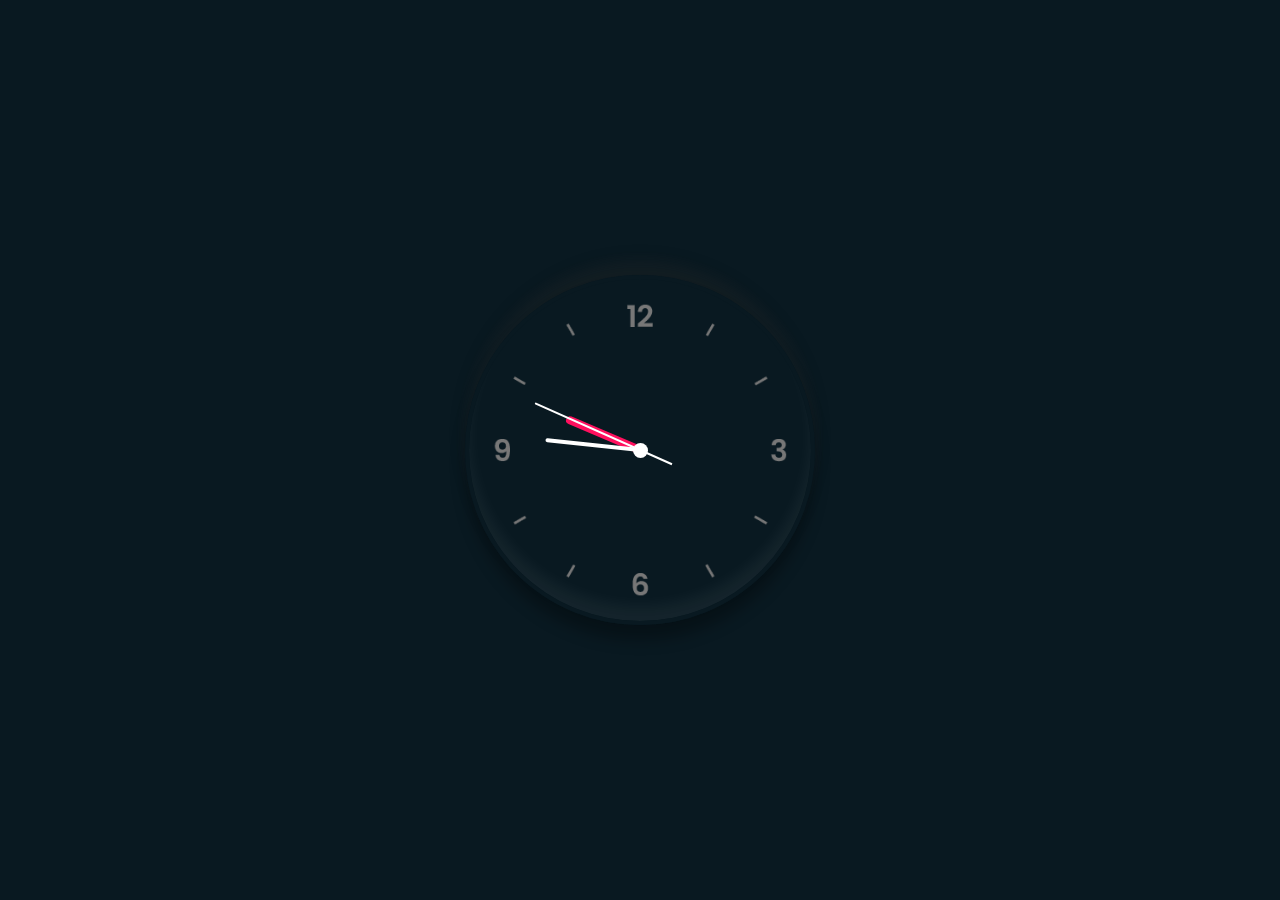
<file: Analog Clock/index.html>
<!DOCTYPE html>
<html lang="en">
<head>
    <title>Analog Clock</title>
    <link rel="stylesheet" href="style.css">
</head>
<body>
    <div class="clock">
        <div class="hour">
            <div class="hr" id="hr"></div>
        </div>
        <div class="min">
            <div class="mn" id="mn"></div>
        </div>
        <div class="sec">
            <div class="sc" id="sc"></div>
        </div>
    </div>
    <script type="text/javascript">
        const deg = 6;
        const hr = document.querySelector('#hr');
        const mn = document.querySelector('#mn');
        const sc = document.querySelector('#sc');

        setInterval(() =>{
            let date = new Date();
            let hh = date.getHours()*30;
            let mm = date.getMinutes()*deg;
            let ss = date.getSeconds()*deg;

            hr.style.transform = `rotateZ(${(hh)+(mm/12)}deg)`;
            mn.style.transform = `rotateZ(${(mm)}deg)`;
            sc.style.transform = `rotateZ(${(ss)}deg)`;
        })      
    </script>
</body>
</html>
</file>
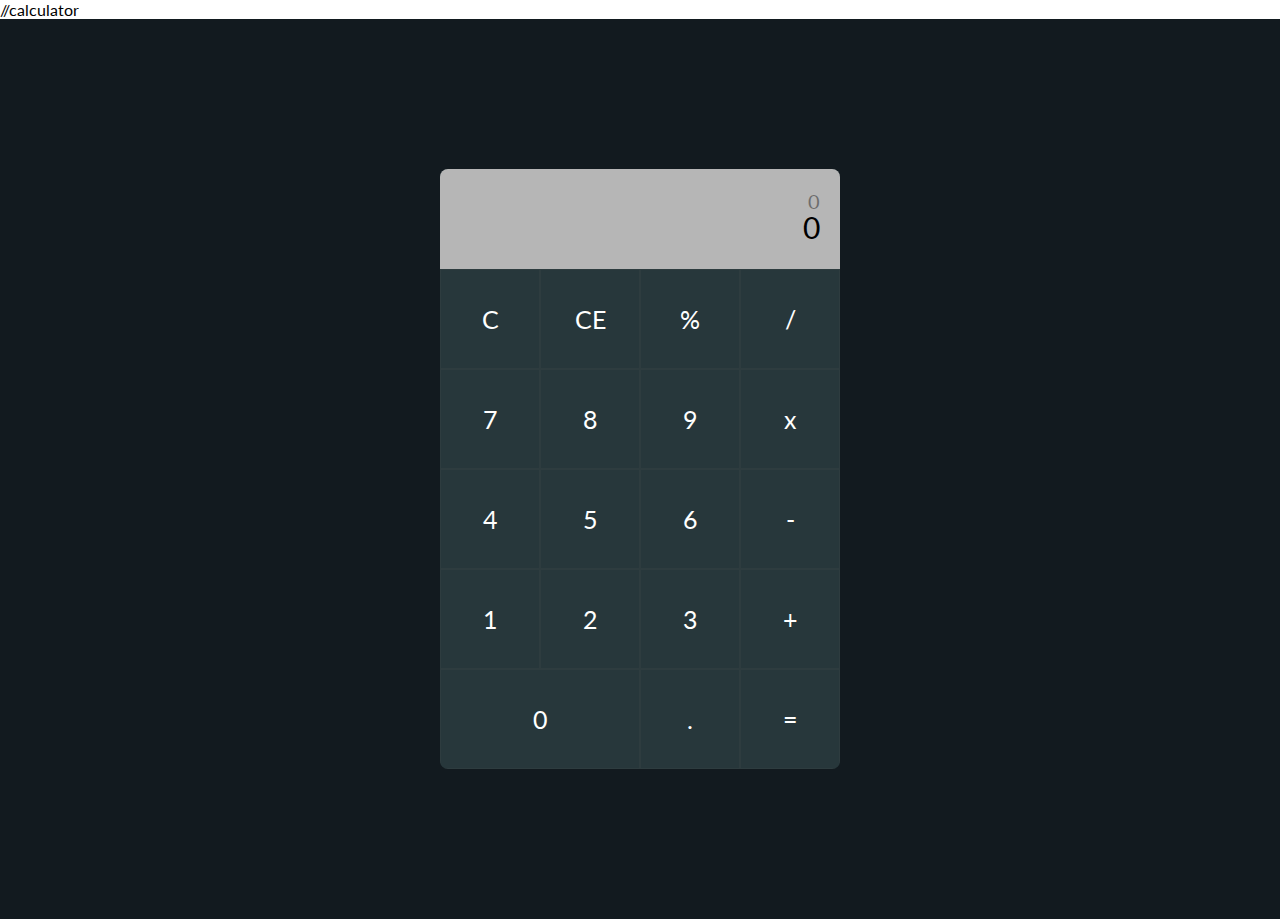
<file: Calculator/index.html>
//calculator
<!DOCTYPE html>
<html lang="en">
<head>
    <meta charset="UTF-8">
    <meta name="viewport" content="width=<device-width>, initial-scale=1.0">
    <title>Calculator</title>
    <link rel="stylesheet" href="css/calculator.css">
</head>
<body>
    <section>
        <div class="container">
            <div class="display">
                <div class="display-1">0</div>
                <div class="display-2">0</div>
                <div class="temp-result"></div>
            </div>
            <div class="all-button">
                <div class="button all-clear">C</div>
                <div class="button last-entity-clear">CE</div>
                <div class="button operation">%</div>
                <div class="button operation">/</div>
                <div class="button number">7</div>
                <div class="button number">8</div>
                <div class="button number">9</div> 
                <div class="button operation">x</div>
                <div class="button number">4</div>
                <div class="button number">5</div>
                <div class="button number">6</div>
                <div class="button operation">-</div>
                <div class="button number">1</div>
                <div class="button number">2</div>
                <div class="button number">3</div>
                <div class="button operation">+</div>
                <div class="button btn-0 number">0</div>
                <div class="button number">.</div>
                <div class="button equal">=</div>
            </div>
        </div>
    </section>
    <script src="js/calculator.js"></script>
</body>
</html>
</file>
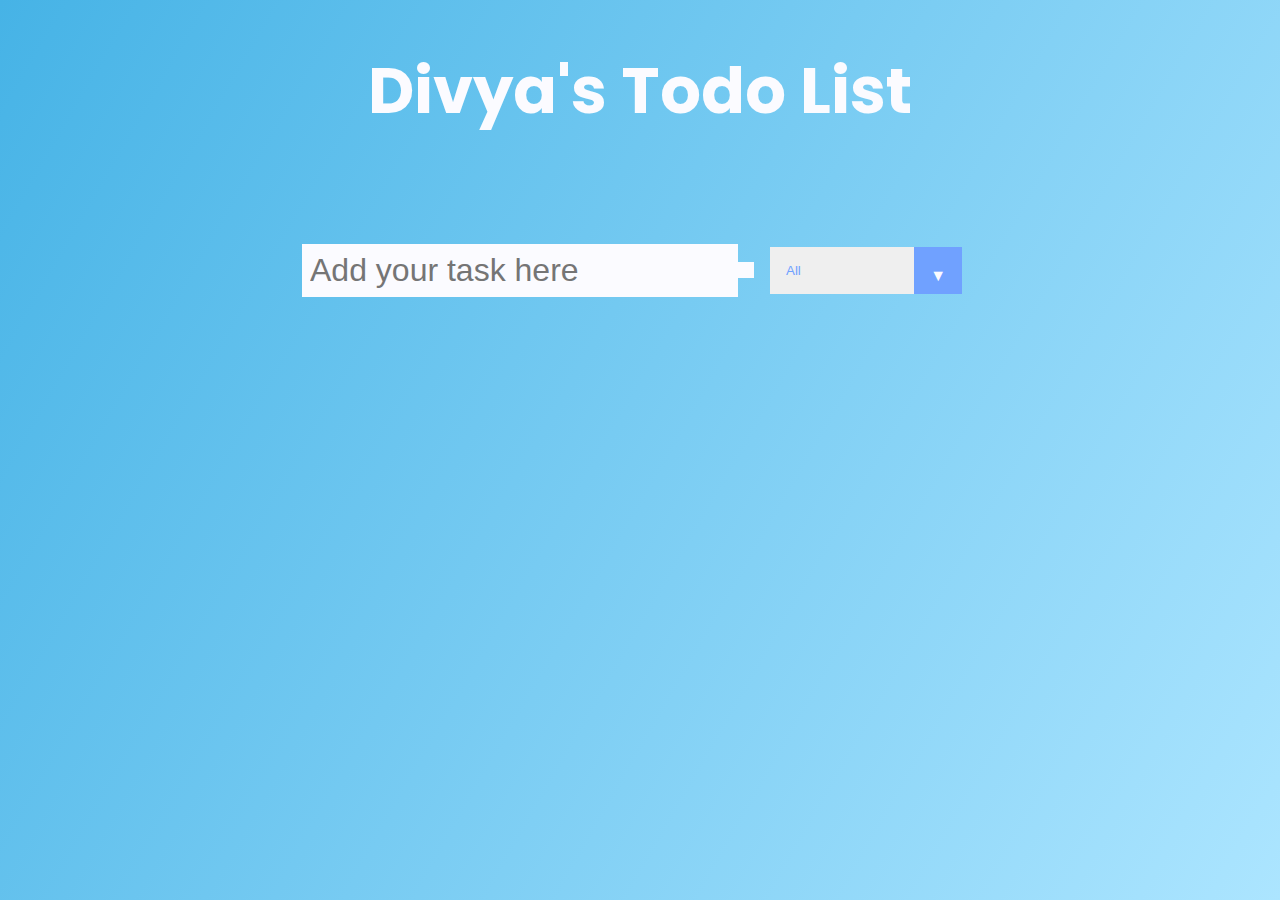
<file: To Do List/index.html>
<!DOCTYPE html>
<html lang="en">
<head>
    <meta charset="UTF-8">
    <title>Todo List</title>
    <link rel="stylesheet" href="style.css">
    <link rel="stylesheet" href="https://cdnjs.cloudflare.com/ajax/libs/font-awesome/5.15.1/css/all.min.css" integrity="sha512-+4zCK9k+qNFUR5X+cKL9EIR+ZOhtIloNl9GIKS57V1MyNsYpYcUrUeQc9vNfzsWfV28IaLL3i96P9sdNyeRssA==" crossorigin="anonymous" />
</head>
<body>
    <header><h1>Divya's Todo List</h1></header>
    <form>
        <input type="text" class="todo-input" placeholder="Add your task here">
        <button class="todo-button" type="submit">
            <i class="fas fa-plus-square"></i>
        </button>
        <div class="select">
            <select name="todos" class="todo-filter">
                <option value="all">All</option>
                <option value="completed">Completed</option>
                <option value="uncompleted">Uncompleted</option>
            </select>
        </div>
    </form>
    <div class="todo-container">
        <ul class="todo-list"></ul>
    </div>

    <script src="app.js"></script>
</body>
</html>
</file>
<file: Analog Clock/style.css>
* {
	margin: 0;
	padding: 0;
	box-sizing: border-box;
}
body {
	display: flex;
	justify-content: center;
	align-items: center;
	min-height: 100vh;
	background: #091921;
}
.clock {
	width: 350px;
	height: 350px;
	display: flex;
	justify-content: center;
	align-items: center;
	background: url(clock.png);
	background-size: cover;
	border: 4px solid #091921;
	border-radius: 50%;
	box-shadow: 0 -15px 15px rgba(255, 255, 255, 0.05),
				inset 0 -15px 15px rgba(255, 255, 255, 0.05),
				0 15px 15px rgba(0, 0, 0, 0.3),
				0 -15px 15px rgba(0, 0, 0, 0.3);
}
.clock::before {
	content: '';
	position: absolute;
	width: 15px;
	height: 15px;
	background: #fff;
	border-radius: 50%;
	z-index: 10000;
}
.clock .hour,
.clock .min,
.clock .sec {
	position: absolute;
}
.clock .hour .hr {
	width: 160px;
	height: 160px;
}
.clock .min .mn {
	width: 190px;
	height: 190px;
}
.clock .sec .sc {
	width: 230px;
	height: 230px;
}
.hr, .mn, .sc {
	display: flex;
	justify-content: center;
	border-radius: 50%;
}
.hr::before {
	content: '';
	position: absolute;
	width: 8px;
	height: 80px;
	background: #ff105e;
	z-index: 10;
	border-radius: 6px 6px 0 0;
}
.mn::before {
	content: '';
	position: absolute;
	width: 4px;
	height: 90px;
	background: #fff;
	z-index: 11;
	border-radius: 6px 6px 0 0;
}
.sc::before {
	content: '';
	position: absolute;
	width: 2px;
	height: 150px;
	background: #fff;
	z-index: 12;
	border-radius: 6px 6px 0 0;
}
</file>
<file: Calculator/css/calculator.css>
@import url('https://fonts.googleapis.com/css2?family=Lato:wght@700&display=swap');
*{
    margin: 0;
    padding: 0;
    box-sizing: border-box;
}

body{
    font-family: lato;
}

section{
    background-color: rgb(18, 26, 31);
    min-height: 100vh;
    width: 100%;
    display: flex;
    align-items: center;
    justify-content: center;
}

.container{
    width: 90%;
    max-width: 400px;
    border-radius: 8px;
    background-color: rgb(39, 55, 59);
    border-radius: d8px;
    overflow: hidden;
}

.display{
    background-color: rgb(182, 182, 182);
    height: 100px;
    width: 100%;
    text-align: right;
    padding: 20px;
    font-size: 30px;
    position: relative;
}

.display-1{
    opacity: .4;
    font-size: 20px;
    height: 20px;
    overflow: hidden;
}

.temp-result{
    position: absolute;
    bottom: 0;
    left: 10;
    font-size: 20px;
    opacity: .3;
}

.all-button{
    color: white;
    display: grid;
    grid-template: repeat(4, 1fr)/repeat(4,1fr);
}

.button{
    border: .5px solid rgba(92, 92, 92, 0.137);
    height: 100px;
    width: 100%;
    display: flex;
    align-items: center;
    justify-content: center;
    font-size: 25px;
    cursor: pointer;
}

.button:hover {
    background-color: rgb(30, 43, 46);
}

.btn-0 {
    grid-column: 1/3;
}
</file>
<file: To Do List/style.css>
@import url('https://fonts.googleapis.com/css2?family=Poppins:wght@500&display=swap');

*{
    margin: 0;
    padding: 0;
    box-sizing: border-box;
}

body{
    background-image: linear-gradient(120deg, #46b3e6, #ace5ff);
    color: #fbfbff;
    font-family: "Poppins", sans-serif;
    min-height: 100vh;
}

header{
    font-size: 2rem;
}

header,
form{
    min-height: 20vh;
    display: flex;
    justify-content: center;
    align-items: center;
}

form input, form button{
    padding: 0.5rem;
    font-size: 2rem;
    border: none;
    background: #fbfbff;
}

form button{
    color:#70a1ff;
    background: #fbfbff;
    cursor: pointer;
    transition: all .3s ease;
}

form button:hover{
    background-color:#70a1ff;
    color: #fbfbff;
}

.todo-container{
    display: flex;
    justify-content: center;
    align-items: center;
}

.todo-list{
    min-width: 30%;
    list-style: none;
}

.todo{
    margin: 0.5rem;
    background: #fbfbff;
    color: black;
    font-size: 1.5rem;
    display: flex;
    justify-content: space-between;
    align-items: center;
    transition: all .5s ease;
}

.todo li{
    flex: 1;
}

.trash-btn, .complete-btn{
    background: #2ed573;
    color: #fbfbff;
    border: none;
    padding: 1rem;
    cursor: pointer;
    font-size: 1rem;
}
.trash-btn{
    background: #ff6348;
}

.fa-trash, .fa-check{
    pointer-events: none;
}

.completed{
    text-decoration: line-through;
    opacity: 0.5;
}

.fall{
    transform: translateY(8rem) rotateZ(20deg);
    opacity: 0;
}

select{
    -webkit-appearance: none;
    -moz-appearance: none;
    appearance: none;
    outline: none;
    border: none;
}

.select{
    margin: 1rem;
    position: relative;
    overflow: hidden;
}

select{
    color:#70a1ff;
    cursor: pointer;
    width: 12rem;
}

.select::after{
    content: "\25BC";
    position: absolute;
    background:#70a1ff;
    top: 0;
    right: 0;
    padding: 1rem;
    cursor: pointer;
    pointer-events: none;
}

.select:hover::after{
    background: #fff;
    color:#70a1ff;
}

.todo-filter{
    padding: 1rem;
}

.todo-item{
    padding: 0rem 0.5rem;  
}
</file>
